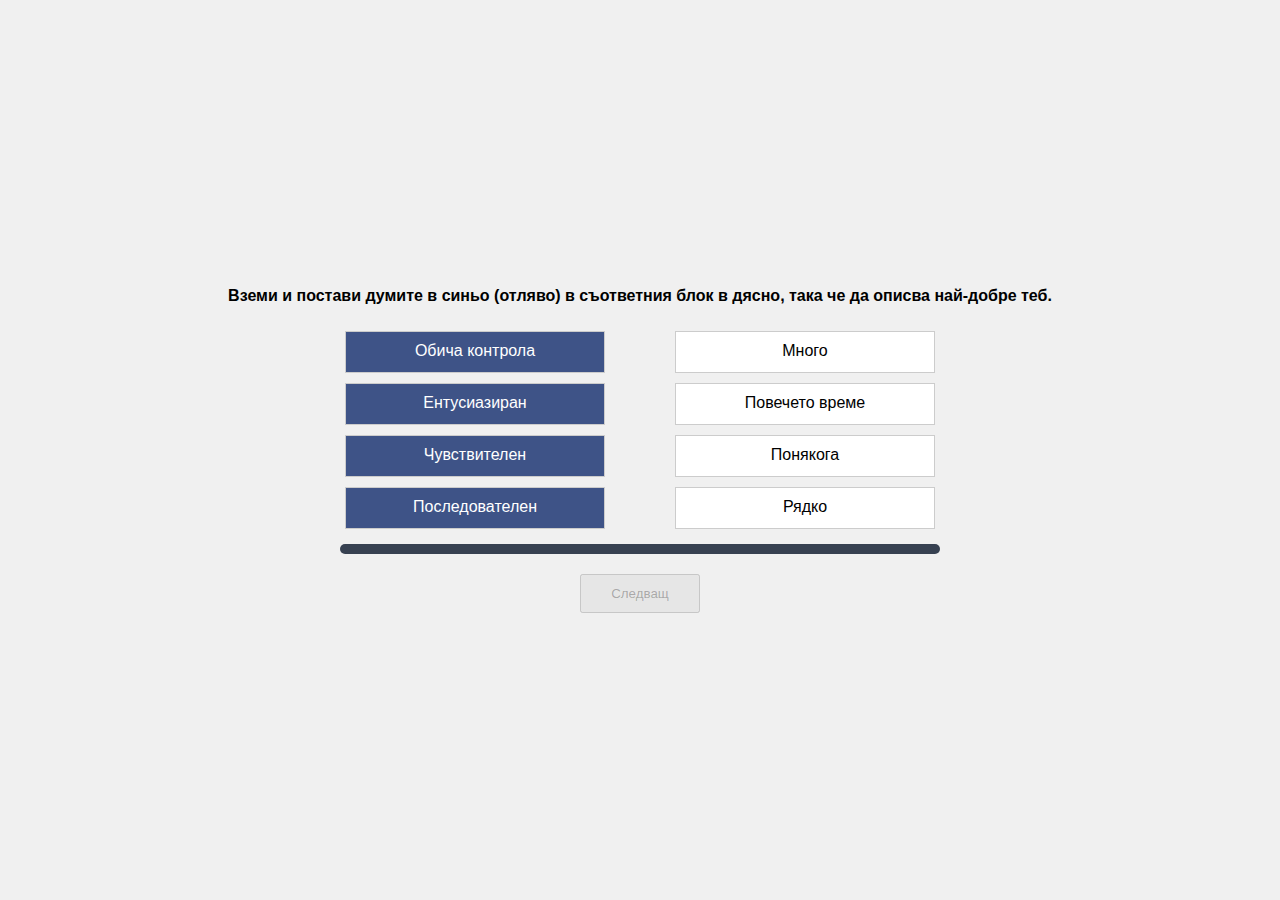
<file: index.html>
<!DOCTYPE html>
<html lang="en">
<head>
    <meta charset="UTF-8">
    <meta name="viewport" content="width=device-width, initial-scale=1.0">
    <title>ЛИЧНОСТЕН ПРОФИЛ</title>
    <link rel="stylesheet" href="styles.css">
</head>
<body>
    <h4>Вземи и постави думите в синьо (отляво) в съответния блок в дясно, така че да описва най-добре теб.</h4>
    <div class="container">
        <div class="column" id="left-column">
        </div>
        <div class="column" id="right-column">
        </div>
    </div>
    <div id="progress-bar">
        <div id="progress" style="width: 0;"></div>
    </div>
      
    <button id="complete-button" onClick="renderData()">Complete</button>

    <script src="data.js"></script>
    <script src="script.js"></script>
</body>
</html>
</file>
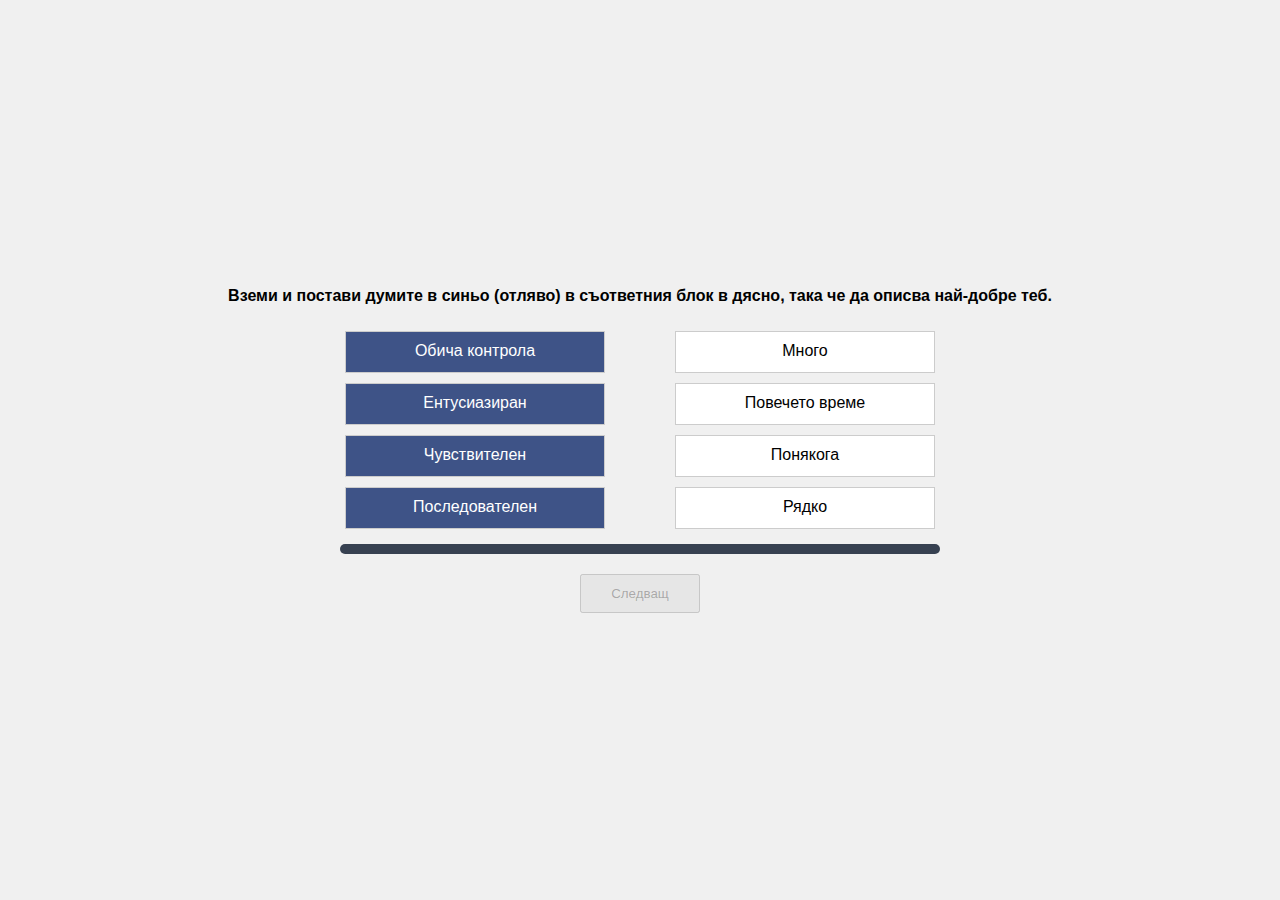
<file: result/index.html>
<!DOCTYPE html>
<html lang="en">
<head>
    <meta charset="UTF-8">
    <meta name="viewport" content="width=device-width, initial-scale=1.0">
    <title>ЛИЧНОСТЕН ПРОФИЛ</title>
    <link rel="stylesheet" href="../styles.css">
</head>
<body>
    <h3>Поздравления! Попълни оценката!</h3>

    <h4>Вашият основен личен профил е: <span id="primary"></span></h4>
    <h4>Вашият вторичен личен профил е: <span id="secondary"></span></h4>

    <div id="chart"></div>
    
    <ul>
        <li><span style="color:#0070c0;font-weight: 900;">ДОМИНИРАЩ</span> - решава предизвикателства, стимулира действие и резултати, и се движи с бързи темпове.</li>
        <li><span style="color:#ffc000;font-weight: 900;">ВЛИЯНИЕ</span> - получава енергия от хората, ентусиазиран е и предпочита групово участие.</li>
        <li><span style="color:#70ad47;font-weight: 900;">УСТОЙЧИВОСТ</span> - лоялен, изслушва добре, използва специализирани умения и използва спокоен подход.</li>
        <li><span style="color:#f00;font-weight: 900;">СЪВЕСТНОСТ</span> - следва ролите, фокусира се върху детайлите, мисли аналитично, действа дипломатично.</li>
    </ul>

    <p>Всички ние сме смесица от 4 типа личности, които се комбинират, за да направят всеки от нас уникален.</p>
    
    <button id="complete-button" onClick="window.print()">Принтирай</button>

    <script src="chart.js"></script>
    <script src="script.js"></script>
</body>
</html>
</file>
<file: styles.css>
body {
    font-family: Arial, sans-serif;
    display: flex;
    justify-content: center;
    flex-direction: column;
    align-items: center;
    height: 100vh;
    margin: 0;
    background-color: #f0f0f0;
}

h3, h4, h5 {
    margin-top: 0;
}

.container {
    display: flex;
    justify-content: space-between;
    width: 600px;
}

.column {
    display: flex;
    flex-direction: column;
    width: 45%;
}

.slot {
    padding: 10px;
    margin: 5px;
    background-color: #fff;
    border: 1px solid #ccc;
    text-align: center;
    min-height: 20px;
    user-select: none;
}

.slot[draggable="true"] {
    cursor: move;
}

.item {
    background: #3e5387;
    color: #fff;
}

#complete-button {
    margin-top: 20px;
    padding: 10px 20px;
    min-width: 120px;
}

#progress-bar {
    background-color: rgb(55, 65, 81);
    width: 600px;
    height: 10px;
    border-radius: 5px;
    overflow: hidden;
    margin-top: 10px;
}

#progress {
    background-color: rgb(234, 179, 8);
    height: 100%;
}
</file>
